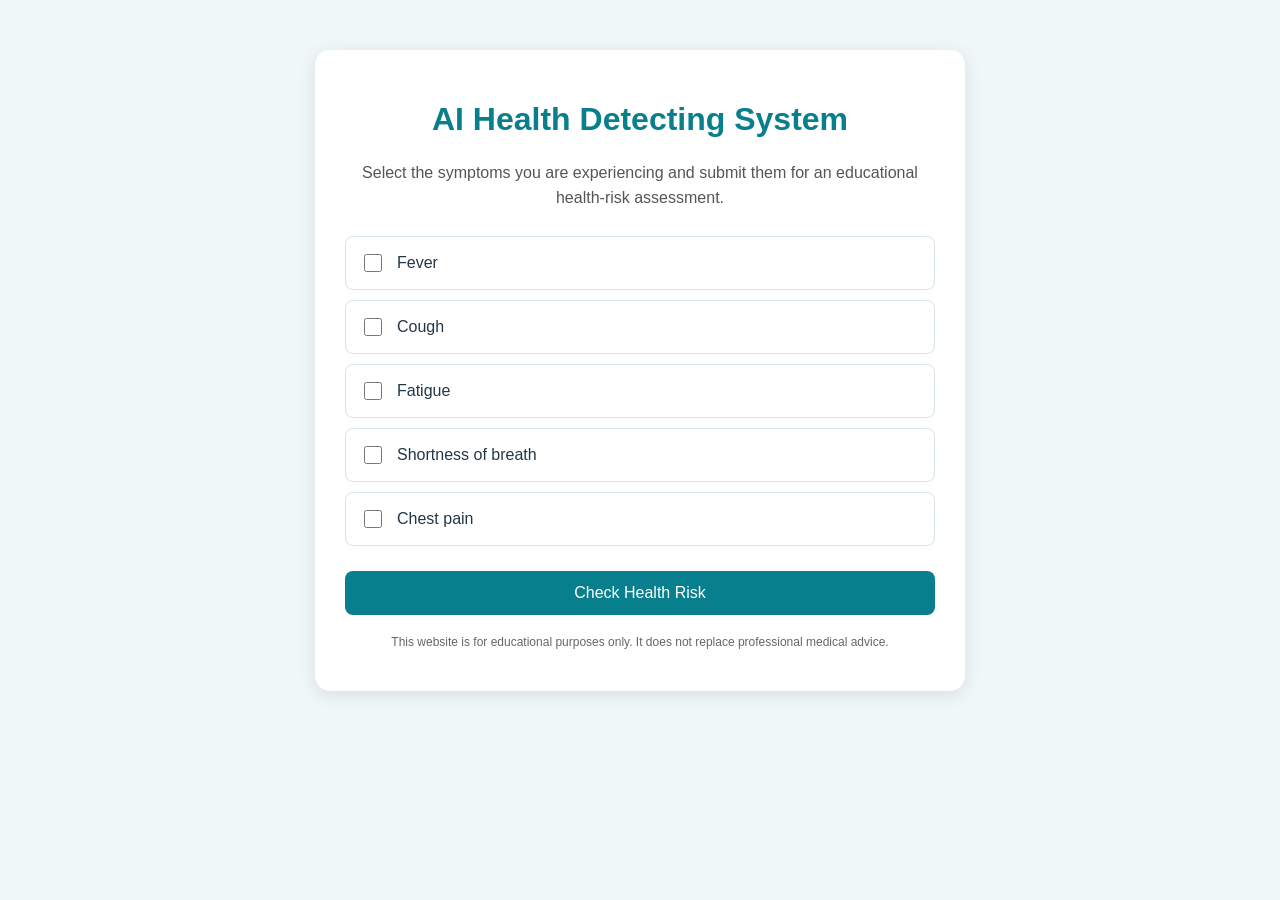
<file: templates/index.html>
<!DOCTYPE html>
<html lang="en">
<head>
    <meta charset="UTF-8">
    <meta name="viewport" content="width=device-width, initial-scale=1.0">
    <title>AI Health Detecting System</title>

    <style>
        * {
            box-sizing: border-box;
        }

        body {
            font-family: Arial, sans-serif;
            background: #f0f7f8;
            margin: 0;
            padding: 20px;
            color: #243746;
        }

        .container {
            max-width: 650px;
            margin: 30px auto;
            background: white;
            padding: 30px;
            border-radius: 15px;
            box-shadow: 0 4px 18px rgba(0, 0, 0, 0.1);
        }

        h1 {
            text-align: center;
            color: #087f8c;
        }

        .description {
            text-align: center;
            color: #555;
            line-height: 1.6;
        }

        .symptom-list {
            margin: 25px 0;
        }

        .symptom {
            display: flex;
            align-items: center;
            gap: 12px;
            padding: 14px;
            margin-bottom: 10px;
            border: 1px solid #d7e5e8;
            border-radius: 8px;
            cursor: pointer;
        }

        .symptom input {
            width: 18px;
            height: 18px;
            cursor: pointer;
        }

        button {
            width: 100%;
            padding: 13px;
            border: none;
            border-radius: 8px;
            background: #087f8c;
            color: white;
            font-size: 16px;
            cursor: pointer;
        }

        button:hover {
            background: #066570;
        }

        #message {
            margin-top: 18px;
            padding: 12px;
            border-radius: 8px;
            text-align: center;
        }

        .error {
            background: #fff0f0;
            color: #a32121;
        }

        .notice {
            font-size: 12px;
            color: #666;
            text-align: center;
            margin-top: 20px;
        }

        @media (max-width: 500px) {
            .container {
                padding: 20px;
                margin: 10px auto;
            }
        }
    </style>
</head>

<body>
    <div class="container">

        <h1>AI Health Detecting System</h1>

        <p class="description">
            Select the symptoms you are experiencing and submit
            them for an educational health-risk assessment.
        </p>

        <form id="healthForm"
              method="POST"
              action="{{ url_for('predict') }}">

            <div class="symptom-list">

                <label class="symptom">
                    <input type="checkbox"
                           name="symptoms"
                           value="fever">
                    Fever
                </label>

                <label class="symptom">
                    <input type="checkbox"
                           name="symptoms"
                           value="cough">
                    Cough
                </label>

                <label class="symptom">
                    <input type="checkbox"
                           name="symptoms"
                           value="fatigue">
                    Fatigue
                </label>

                <label class="symptom">
                    <input type="checkbox"
                           name="symptoms"
                           value="shortness_of_breath">
                    Shortness of breath
                </label>

                <label class="symptom">
                    <input type="checkbox"
                           name="symptoms"
                           value="chest_pain">
                    Chest pain
                </label>

            </div>

            <button type="submit">
                Check Health Risk
            </button>

            <div id="message" role="alert" hidden></div>
        </form>

        <p class="notice">
            This website is for educational purposes only.
            It does not replace professional medical advice.
        </p>

    </div>

    <script>
        const form = document.getElementById("healthForm");
        const checkboxes = form.querySelectorAll(
            'input[name="symptoms"]'
        );
        const message = document.getElementById("message");

        function clearMessage() {
            message.textContent = "";
            message.hidden = true;
            message.className = "";
        }

        checkboxes.forEach(function (checkbox) {
            checkbox.addEventListener("change", function () {
                clearMessage();
            });
        });

        form.addEventListener("submit", function (event) {
            const selected = form.querySelectorAll(
                'input[name="symptoms"]:checked'
            );

            if (selected.length === 0) {
                event.preventDefault();

                message.textContent =
                    "Please select at least one symptom before continuing.";

                message.className = "error";
                message.hidden = false;
            } else {
                clearMessage();
            }
        });
    </script>
</body>
</html>
</file>
